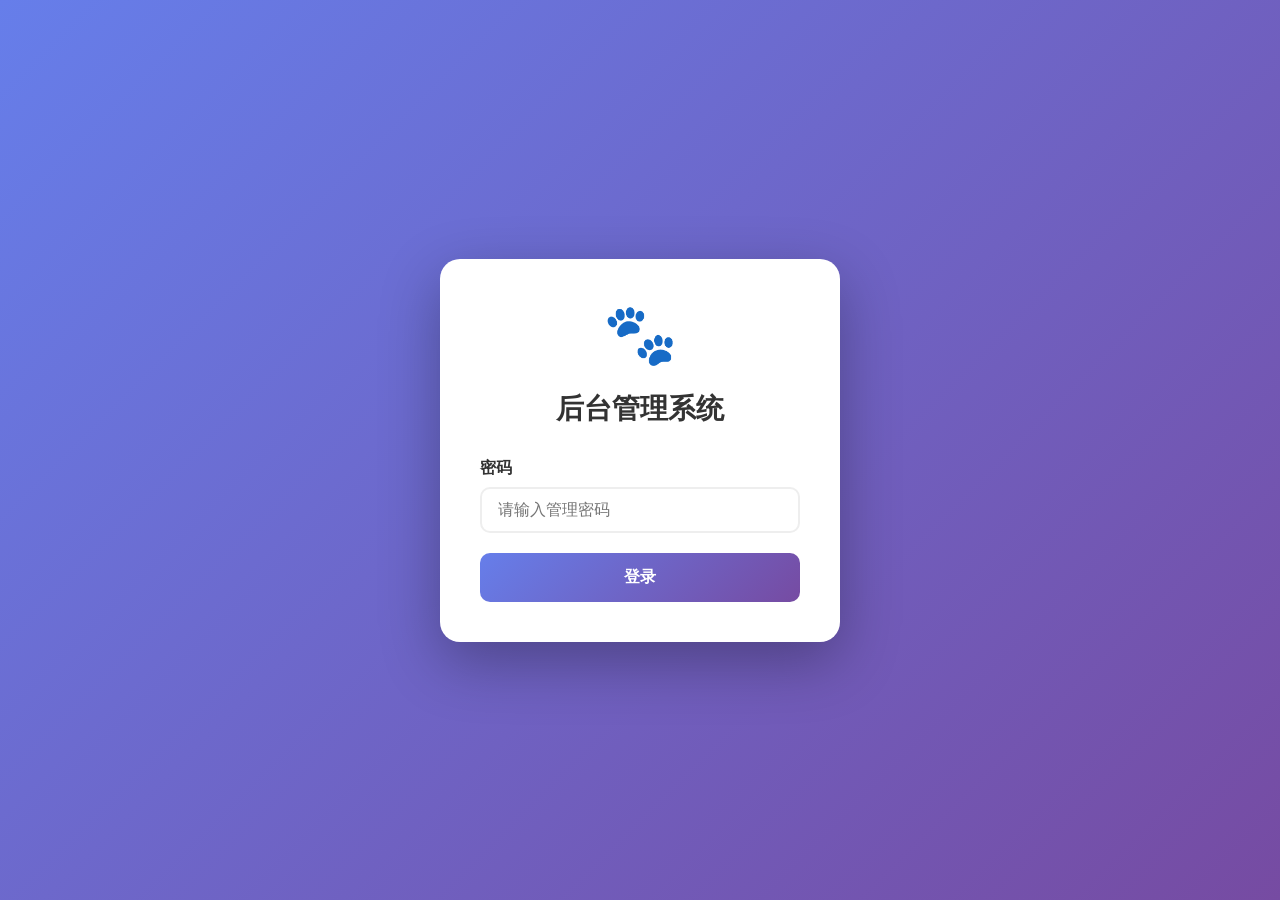
<file: admin.html>
<!DOCTYPE html>
<html lang="zh-CN">
<head>
    <meta charset="UTF-8">
    <meta name="viewport" content="width=device-width, initial-scale=1.0">
    <title>🐾 校园动物图鉴 - 后台管理</title>
    <style>
        * {
            margin: 0;
            padding: 0;
            box-sizing: border-box;
        }

        body {
            font-family: 'Noto Sans SC', -apple-system, BlinkMacSystemFont, sans-serif;
            background: #f5f5f5;
            color: #333;
        }

        /* 登录页面 */
        .login-page {
            display: flex;
            justify-content: center;
            align-items: center;
            min-height: 100vh;
            background: linear-gradient(135deg, #667eea 0%, #764ba2 100%);
        }

        .login-box {
            background: white;
            padding: 40px;
            border-radius: 20px;
            box-shadow: 0 20px 60px rgba(0,0,0,0.3);
            width: 100%;
            max-width: 400px;
        }

        .login-box h1 {
            text-align: center;
            margin-bottom: 30px;
            font-size: 28px;
        }

        .login-box .logo {
            text-align: center;
            font-size: 60px;
            margin-bottom: 20px;
        }

        .form-group {
            margin-bottom: 20px;
        }

        .form-group label {
            display: block;
            margin-bottom: 8px;
            font-weight: 600;
        }

        .form-group input {
            width: 100%;
            padding: 12px 16px;
            border: 2px solid #eee;
            border-radius: 10px;
            font-size: 16px;
            transition: border-color 0.3s;
        }

        .form-group input:focus {
            outline: none;
            border-color: #667eea;
        }

        .btn-login {
            width: 100%;
            padding: 14px;
            background: linear-gradient(135deg, #667eea 0%, #764ba2 100%);
            color: white;
            border: none;
            border-radius: 10px;
            font-size: 16px;
            font-weight: 600;
            cursor: pointer;
            transition: transform 0.3s;
        }

        .btn-login:hover {
            transform: translateY(-2px);
        }

        .login-error {
            color: #ff4757;
            text-align: center;
            margin-top: 10px;
            display: none;
        }

        /* 后台主页面 */
        .admin-page {
            display: none;
        }

        .navbar {
            background: white;
            padding: 15px 30px;
            box-shadow: 0 2px 10px rgba(0,0,0,0.1);
            display: flex;
            justify-content: space-between;
            align-items: center;
        }

        .navbar h1 {
            font-size: 20px;
            color: #667eea;
        }

        .nav-right {
            display: flex;
            align-items: center;
            gap: 20px;
        }

        .btn-logout {
            padding: 8px 20px;
            background: #ff4757;
            color: white;
            border: none;
            border-radius: 8px;
            cursor: pointer;
            font-weight: 600;
        }

        .btn-logout:hover {
            background: #ff6b81;
        }

        .btn-view-site {
            padding: 8px 20px;
            background: #2ed573;
            color: white;
            border: none;
            border-radius: 8px;
            cursor: pointer;
            font-weight: 600;
            text-decoration: none;
        }

        .container {
            max-width: 1200px;
            margin: 30px auto;
            padding: 0 20px;
        }

        .header {
            display: flex;
            justify-content: space-between;
            align-items: center;
            margin-bottom: 30px;
        }

        .header h2 {
            font-size: 24px;
        }

        .btn-add {
            padding: 12px 24px;
            background: linear-gradient(135deg, #667eea 0%, #764ba2 100%);
            color: white;
            border: none;
            border-radius: 10px;
            font-size: 16px;
            font-weight: 600;
            cursor: pointer;
        }

        .btn-add:hover {
            transform: translateY(-2px);
            box-shadow: 0 5px 20px rgba(102,126,234,0.4);
        }

        /* 动物列表 */
        .animal-list {
            background: white;
            border-radius: 15px;
            box-shadow: 0 5px 20px rgba(0,0,0,0.1);
            overflow: hidden;
        }

        .animal-item {
            display: flex;
            align-items: center;
            padding: 20px;
            border-bottom: 1px solid #eee;
            transition: background 0.3s;
        }

        .animal-item:hover {
            background: #f8f9fa;
        }

        .animal-item:last-child {
            border-bottom: none;
        }

        .animal-image {
            width: 80px;
            height: 80px;
            border-radius: 10px;
            object-fit: cover;
            margin-right: 20px;
        }

        .animal-info {
            flex: 1;
        }

        .animal-name {
            font-size: 18px;
            font-weight: 600;
            margin-bottom: 5px;
        }

        .animal-meta {
            color: #666;
            font-size: 14px;
        }

        .animal-actions {
            display: flex;
            gap: 10px;
        }

        .btn-edit {
            padding: 8px 16px;
            background: #ffa502;
            color: white;
            border: none;
            border-radius: 8px;
            cursor: pointer;
            font-weight: 600;
        }

        .btn-delete {
            padding: 8px 16px;
            background: #ff4757;
            color: white;
            border: none;
            border-radius: 8px;
            cursor: pointer;
            font-weight: 600;
        }

        /* 弹窗 */
        .modal {
            display: none;
            position: fixed;
            top: 0;
            left: 0;
            right: 0;
            bottom: 0;
            background: rgba(0,0,0,0.5);
            z-index: 1000;
            justify-content: center;
            align-items: center;
            padding: 20px;
        }

        .modal.active {
            display: flex;
        }

        .modal-content {
            background: white;
            border-radius: 20px;
            padding: 30px;
            width: 100%;
            max-width: 500px;
            max-height: 90vh;
            overflow-y: auto;
        }

        .modal-header {
            display: flex;
            justify-content: space-between;
            align-items: center;
            margin-bottom: 25px;
        }

        .modal-header h3 {
            font-size: 22px;
        }

        .btn-close {
            background: none;
            border: none;
            font-size: 28px;
            cursor: pointer;
            color: #666;
        }

        .btn-close:hover {
            color: #333;
        }

        .form-group textarea {
            width: 100%;
            padding: 12px 16px;
            border: 2px solid #eee;
            border-radius: 10px;
            font-size: 15px;
            font-family: inherit;
            resize: vertical;
            min-height: 80px;
        }

        .form-group textarea:focus {
            outline: none;
            border-color: #667eea;
        }

        .form-group select {
            width: 100%;
            padding: 12px 16px;
            border: 2px solid #eee;
            border-radius: 10px;
            font-size: 15px;
            background: white;
        }

        .form-actions {
            display: flex;
            gap: 15px;
            margin-top: 25px;
        }

        .btn-save {
            flex: 1;
            padding: 14px;
            background: linear-gradient(135deg, #667eea 0%, #764ba2 100%);
            color: white;
            border: none;
            border-radius: 10px;
            font-size: 16px;
            font-weight: 600;
            cursor: pointer;
        }

        .btn-cancel {
            flex: 1;
            padding: 14px;
            background: #eee;
            color: #333;
            border: none;
            border-radius: 10px;
            font-size: 16px;
            font-weight: 600;
            cursor: pointer;
        }

        /* 统计卡片 */
        .stats-cards {
            display: grid;
            grid-template-columns: repeat(4, 1fr);
            gap: 20px;
            margin-bottom: 30px;
        }

        .stat-card {
            background: white;
            padding: 25px;
            border-radius: 15px;
            box-shadow: 0 5px 20px rgba(0,0,0,0.1);
            text-align: center;
        }

        .stat-card .number {
            font-size: 36px;
            font-weight: 700;
            color: #667eea;
            margin-bottom: 5px;
        }

        .stat-card .label {
            color: #666;
            font-size: 14px;
        }

        /* 响应式 */
        @media (max-width: 768px) {
            .stats-cards {
                grid-template-columns: repeat(2, 1fr);
            }

            .animal-item {
                flex-direction: column;
                text-align: center;
            }

            .animal-image {
                margin-right: 0;
                margin-bottom: 15px;
            }

            .animal-actions {
                margin-top: 15px;
            }
        }
    </style>
</head>
<body>
    <!-- 登录页面 -->
    <div class="login-page" id="loginPage">
        <div class="login-box">
            <div class="logo">🐾</div>
            <h1>后台管理系统</h1>
            <form onsubmit="return login(event)">
                <div class="form-group">
                    <label>密码</label>
                    <input type="password" id="password" placeholder="请输入管理密码" required>
                </div>
                <button type="submit" class="btn-login">登录</button>
                <p class="login-error" id="loginError">密码错误，请重试</p>
            </form>
        </div>
    </div>

    <!-- 后台主页面 -->
    <div class="admin-page" id="adminPage">
        <nav class="navbar">
            <h1>🐾 校园动物图鉴 - 后台管理</h1>
            <div class="nav-right">
                <a href="index.html" class="btn-view-site" target="_blank">查看网站</a>
                <button class="btn-logout" onclick="logout()">退出登录</button>
            </div>
        </nav>

        <div class="container">
            <!-- 统计卡片 -->
            <div class="stats-cards">
                <div class="stat-card">
                    <div class="number" id="statAnimals">0</div>
                    <div class="label">收录动物</div>
                </div>
                <div class="stat-card">
                    <div class="number" id="statLocations">0</div>
                    <div class="label">活动地点</div>
                </div>
                <div class="stat-card">
                    <div class="number" id="statLikes">0</div>
                    <div class="label">总点赞数</div>
                </div>
                <div class="stat-card">
                    <div class="number" id="statComments">0</div>
                    <div class="label">评论数</div>
                </div>
            </div>

            <!-- 头部 -->
            <div class="header">
                <h2>动物列表</h2>
                <button class="btn-add" onclick="openAddModal()">+ 添加动物</button>
            </div>

            <!-- 动物列表 -->
            <div class="animal-list" id="animalList">
                <!-- 动态生成 -->
            </div>
        </div>
    </div>

    <!-- 添加/编辑弹窗 -->
    <div class="modal" id="editModal">
        <div class="modal-content">
            <div class="modal-header">
                <h3 id="modalTitle">添加动物</h3>
                <button class="btn-close" onclick="closeModal()">&times;</button>
            </div>
            <form onsubmit="return saveAnimal(event)">
                <input type="hidden" id="editId">
                <div class="form-group">
                    <label>名字 *</label>
                    <input type="text" id="editName" required placeholder="动物名字">
                </div>
                <div class="form-group">
                    <label>性别</label>
                    <select id="editGender">
                        <option value="♂">♂ 公</option>
                        <option value="♀">♀ 母</option>
                        <option value="未知">未知</option>
                    </select>
                </div>
                <div class="form-group">
                    <label>常出没地点 *</label>
                    <input type="text" id="editLocation" required placeholder="如：图书馆门口">
                </div>
                <div class="form-group">
                    <label>性格特点</label>
                    <input type="text" id="editPersonality" placeholder="如：亲人、高冷">
                </div>
                <div class="form-group">
                    <label>健康状态</label>
                    <select id="editHealth">
                        <option value="健康">健康</option>
                        <option value="待检查">待检查</option>
                        <option value="治疗中">治疗中</option>
                    </select>
                </div>
                <div class="form-group">
                    <label>发现时间</label>
                    <input type="date" id="editDate">
                </div>
                <div class="form-group">
                    <label>照片链接</label>
                    <input type="text" id="editImage" placeholder="输入图片URL">
                </div>
                <div class="form-group">
                    <label>动物故事</label>
                    <textarea id="editStory" placeholder="分享这只动物的故事"></textarea>
                </div>
                <div class="form-actions">
                    <button type="button" class="btn-cancel" onclick="closeModal()">取消</button>
                    <button type="submit" class="btn-save">保存</button>
                </div>
            </form>
        </div>
    </div>

    <!-- 删除确认弹窗 -->
    <div class="modal" id="deleteModal">
        <div class="modal-content" style="max-width: 400px; text-align: center;">
            <h3 style="margin-bottom: 15px;">确认删除</h3>
            <p style="margin-bottom: 25px; color: #666;">确定要删除这只动物吗？此操作不可恢复。</p>
            <input type="hidden" id="deleteId">
            <div class="form-actions">
                <button class="btn-cancel" onclick="closeDeleteModal()">取消</button>
                <button class="btn-save" style="background: #ff4757;" onclick="confirmDelete()">确认删除</button>
            </div>
        </div>
    </div>

    <script>
        // Supabase 配置
        const SUPABASE_URL = 'https://hcyzgyrwmdvvfqtpncky.supabase.co';
        const SUPABASE_KEY = 'sb_publishable_d3_gbtaKy8WWxYrAMpJuRg_TIvSa7Rj';

        // 管理密码（可以修改）
        const ADMIN_PASSWORD = 'admin123';

        // 检查登录状态
        function checkLogin() {
            const isLoggedIn = sessionStorage.getItem('adminLoggedIn');
            if (isLoggedIn === 'true') {
                showAdminPage();
            }
        }

        // 登录
        function login(e) {
            e.preventDefault();
            const password = document.getElementById('password').value;

            if (password === ADMIN_PASSWORD) {
                sessionStorage.setItem('adminLoggedIn', 'true');
                showAdminPage();
            } else {
                document.getElementById('loginError').style.display = 'block';
            }
            return false;
        }

        // 显示后台页面
        function showAdminPage() {
            document.getElementById('loginPage').style.display = 'none';
            document.getElementById('adminPage').style.display = 'block';
            loadAnimals();
            loadStats();
        }

        // 退出登录
        function logout() {
            sessionStorage.removeItem('adminLoggedIn');
            document.getElementById('loginPage').style.display = 'flex';
            document.getElementById('adminPage').style.display = 'none';
        }

        // 加载动物列表
        async function loadAnimals() {
            try {
                const response = await fetch(`${SUPABASE_URL}/rest/v1/animals?order=id`, {
                    headers: {
                        'apikey': SUPABASE_KEY,
                        'Authorization': `Bearer ${SUPABASE_KEY}`
                    }
                });
                const animals = await response.json();
                renderAnimalList(animals);
            } catch (error) {
                console.error('加载动物列表失败:', error);
            }
        }

        // 渲染动物列表
        function renderAnimalList(animals) {
            const container = document.getElementById('animalList');

            if (animals.length === 0) {
                container.innerHTML = '<div style="padding: 40px; text-align: center; color: #666;">暂无动物数据</div>';
                return;
            }

            container.innerHTML = animals.map(animal => `
                <div class="animal-item">
                    <img class="animal-image" src="${animal.image || 'https://placekitten.com/80/80'}" alt="${animal.name}">
                    <div class="animal-info">
                        <div class="animal-name">${animal.name} ${animal.gender || ''}</div>
                        <div class="animal-meta">📍 ${animal.location || '未知'} | 🏥 ${animal.health || '健康'} | 📅 ${animal.date || '未知'}</div>
                    </div>
                    <div class="animal-actions">
                        <button class="btn-edit" onclick="openEditModal(${animal.id})">编辑</button>
                        <button class="btn-delete" onclick="openDeleteModal(${animal.id})">删除</button>
                    </div>
                </div>
            `).join('');
        }

        // 加载统计数据
        async function loadStats() {
            try {
                // 动物数量
                const animalsRes = await fetch(`${SUPABASE_URL}/rest/v1/animals?select=id`, {
                    headers: { 'apikey': SUPABASE_KEY, 'Authorization': `Bearer ${SUPABASE_KEY}` }
                });
                const animals = await animalsRes.json();
                document.getElementById('statAnimals').textContent = animals.length;

                // 地点数量
                const locationsRes = await fetch(`${SUPABASE_URL}/rest/v1/animals?select=location`, {
                    headers: { 'apikey': SUPABASE_KEY, 'Authorization': `Bearer ${SUPABASE_KEY}` }
                });
                const locationsData = await locationsRes.json();
                const locations = new Set(locationsData.map(a => a.location).filter(Boolean));
                document.getElementById('statLocations').textContent = locations.size;

                // 点赞数
                const likesRes = await fetch(`${SUPABASE_URL}/rest/v1/likes?select=likes`, {
                    headers: { 'apikey': SUPABASE_KEY, 'Authorization': `Bearer ${SUPABASE_KEY}` }
                });
                const likesData = await likesRes.json();
                const totalLikes = likesData.reduce((sum, item) => sum + (item.likes || 0), 0);
                document.getElementById('statLikes').textContent = totalLikes;

                // 评论数
                const commentsRes = await fetch(`${SUPABASE_URL}/rest/v1/comments?select=id`, {
                    headers: { 'apikey': SUPABASE_KEY, 'Authorization': `Bearer ${SUPABASE_KEY}` }
                });
                const comments = await commentsRes.json();
                document.getElementById('statComments').textContent = comments.length;
            } catch (error) {
                console.error('加载统计数据失败:', error);
            }
        }

        // 打开添加弹窗
        function openAddModal() {
            document.getElementById('modalTitle').textContent = '添加动物';
            document.getElementById('editId').value = '';
            document.getElementById('editName').value = '';
            document.getElementById('editGender').value = '♂';
            document.getElementById('editLocation').value = '';
            document.getElementById('editPersonality').value = '';
            document.getElementById('editHealth').value = '健康';
            document.getElementById('editDate').value = new Date().toISOString().split('T')[0];
            document.getElementById('editImage').value = '';
            document.getElementById('editStory').value = '';
            document.getElementById('editModal').classList.add('active');
        }

        // 打开编辑弹窗
        async function openEditModal(id) {
            try {
                const response = await fetch(`${SUPABASE_URL}/rest/v1/animals?id=eq.${id}`, {
                    headers: {
                        'apikey': SUPABASE_KEY,
                        'Authorization': `Bearer ${SUPABASE_KEY}`
                    }
                });
                const data = await response.json();
                if (data.length > 0) {
                    const animal = data[0];
                    document.getElementById('modalTitle').textContent = '编辑动物';
                    document.getElementById('editId').value = animal.id;
                    document.getElementById('editName').value = animal.name || '';
                    document.getElementById('editGender').value = animal.gender || '♂';
                    document.getElementById('editLocation').value = animal.location || '';
                    document.getElementById('editPersonality').value = animal.personality || '';
                    document.getElementById('editHealth').value = animal.health || '健康';
                    document.getElementById('editDate').value = animal.date || '';
                    document.getElementById('editImage').value = animal.image || '';
                    document.getElementById('editStory').value = animal.story || '';
                    document.getElementById('editModal').classList.add('active');
                }
            } catch (error) {
                console.error('获取动物信息失败:', error);
            }
        }

        // 关闭弹窗
        function closeModal() {
            document.getElementById('editModal').classList.remove('active');
        }

        // 保存动物
        async function saveAnimal(e) {
            e.preventDefault();

            const id = document.getElementById('editId').value;
            const data = {
                name: document.getElementById('editName').value,
                gender: document.getElementById('editGender').value,
                location: document.getElementById('editLocation').value,
                personality: document.getElementById('editPersonality').value,
                health: document.getElementById('editHealth').value,
                status: [document.getElementById('editHealth').value],
                date: document.getElementById('editDate').value,
                image: document.getElementById('editImage').value || 'https://placekitten.com/400/300',
                story: document.getElementById('editStory').value
            };

            try {
                let response;
                if (id) {
                    // 编辑
                    response = await fetch(`${SUPABASE_URL}/rest/v1/animals?id=eq.${id}`, {
                        method: 'PATCH',
                        headers: {
                            'apikey': SUPABASE_KEY,
                            'Authorization': `Bearer ${SUPABASE_KEY}`,
                            'Content-Type': 'application/json',
                            'Prefer': 'return=minimal'
                        },
                        body: JSON.stringify(data)
                    });
                } else {
                    // 添加
                    response = await fetch(`${SUPABASE_URL}/rest/v1/animals`, {
                        method: 'POST',
                        headers: {
                            'apikey': SUPABASE_KEY,
                            'Authorization': `Bearer ${SUPABASE_KEY}`,
                            'Content-Type': 'application/json',
                            'Prefer': 'return=minimal'
                        },
                        body: JSON.stringify(data)
                    });

                    // 同时添加点赞记录
                    if (response.ok) {
                        const animalsRes = await fetch(`${SUPABASE_URL}/rest/v1/animals?order=id.desc&limit=1`, {
                            headers: { 'apikey': SUPABASE_KEY, 'Authorization': `Bearer ${SUPABASE_KEY}` }
                        });
                        const newAnimal = await animalsRes.json();
                        if (newAnimal.length > 0) {
                            await fetch(`${SUPABASE_URL}/rest/v1/likes`, {
                                method: 'POST',
                                headers: {
                                    'apikey': SUPABASE_KEY,
                                    'Authorization': `Bearer ${SUPABASE_KEY}`,
                                    'Content-Type': 'application/json',
                                    'Prefer': 'return=minimal'
                                },
                                body: JSON.stringify({ cat_id: newAnimal[0].id, likes: 0 })
                            });
                        }
                    }
                }

                if (response.ok) {
                    closeModal();
                    loadAnimals();
                    loadStats();
                    alert(id ? '修改成功！' : '添加成功！');
                }
            } catch (error) {
                console.error('保存失败:', error);
                alert('保存失败，请重试');
            }

            return false;
        }

        // 打开删除确认弹窗
        function openDeleteModal(id) {
            document.getElementById('deleteId').value = id;
            document.getElementById('deleteModal').classList.add('active');
        }

        // 关闭删除确认弹窗
        function closeDeleteModal() {
            document.getElementById('deleteModal').classList.remove('active');
        }

        // 确认删除
        async function confirmDelete() {
            const id = document.getElementById('deleteId').value;

            try {
                // 删除动物
                const response = await fetch(`${SUPABASE_URL}/rest/v1/animals?id=eq.${id}`, {
                    method: 'DELETE',
                    headers: {
                        'apikey': SUPABASE_KEY,
                        'Authorization': `Bearer ${SUPABASE_KEY}`
                    }
                });

                if (!response.ok) {
                    throw new Error('删除动物失败');
                }

                // 删除相关点赞
                await fetch(`${SUPABASE_URL}/rest/v1/likes?cat_id=eq.${id}`, {
                    method: 'DELETE',
                    headers: {
                        'apikey': SUPABASE_KEY,
                        'Authorization': `Bearer ${SUPABASE_KEY}`
                    }
                });

                // 删除相关评论
                await fetch(`${SUPABASE_URL}/rest/v1/comments?cat_id=eq.${id}`, {
                    method: 'DELETE',
                    headers: {
                        'apikey': SUPABASE_KEY,
                        'Authorization': `Bearer ${SUPABASE_KEY}`
                    }
                });

                closeDeleteModal();
                loadAnimals();
                loadStats();
                alert('删除成功！');
            } catch (error) {
                console.error('删除失败:', error);
                alert('删除失败，请重试');
            }
        }

        // 初始化
        checkLogin();
    </script>
</body>
</html>
</file>
